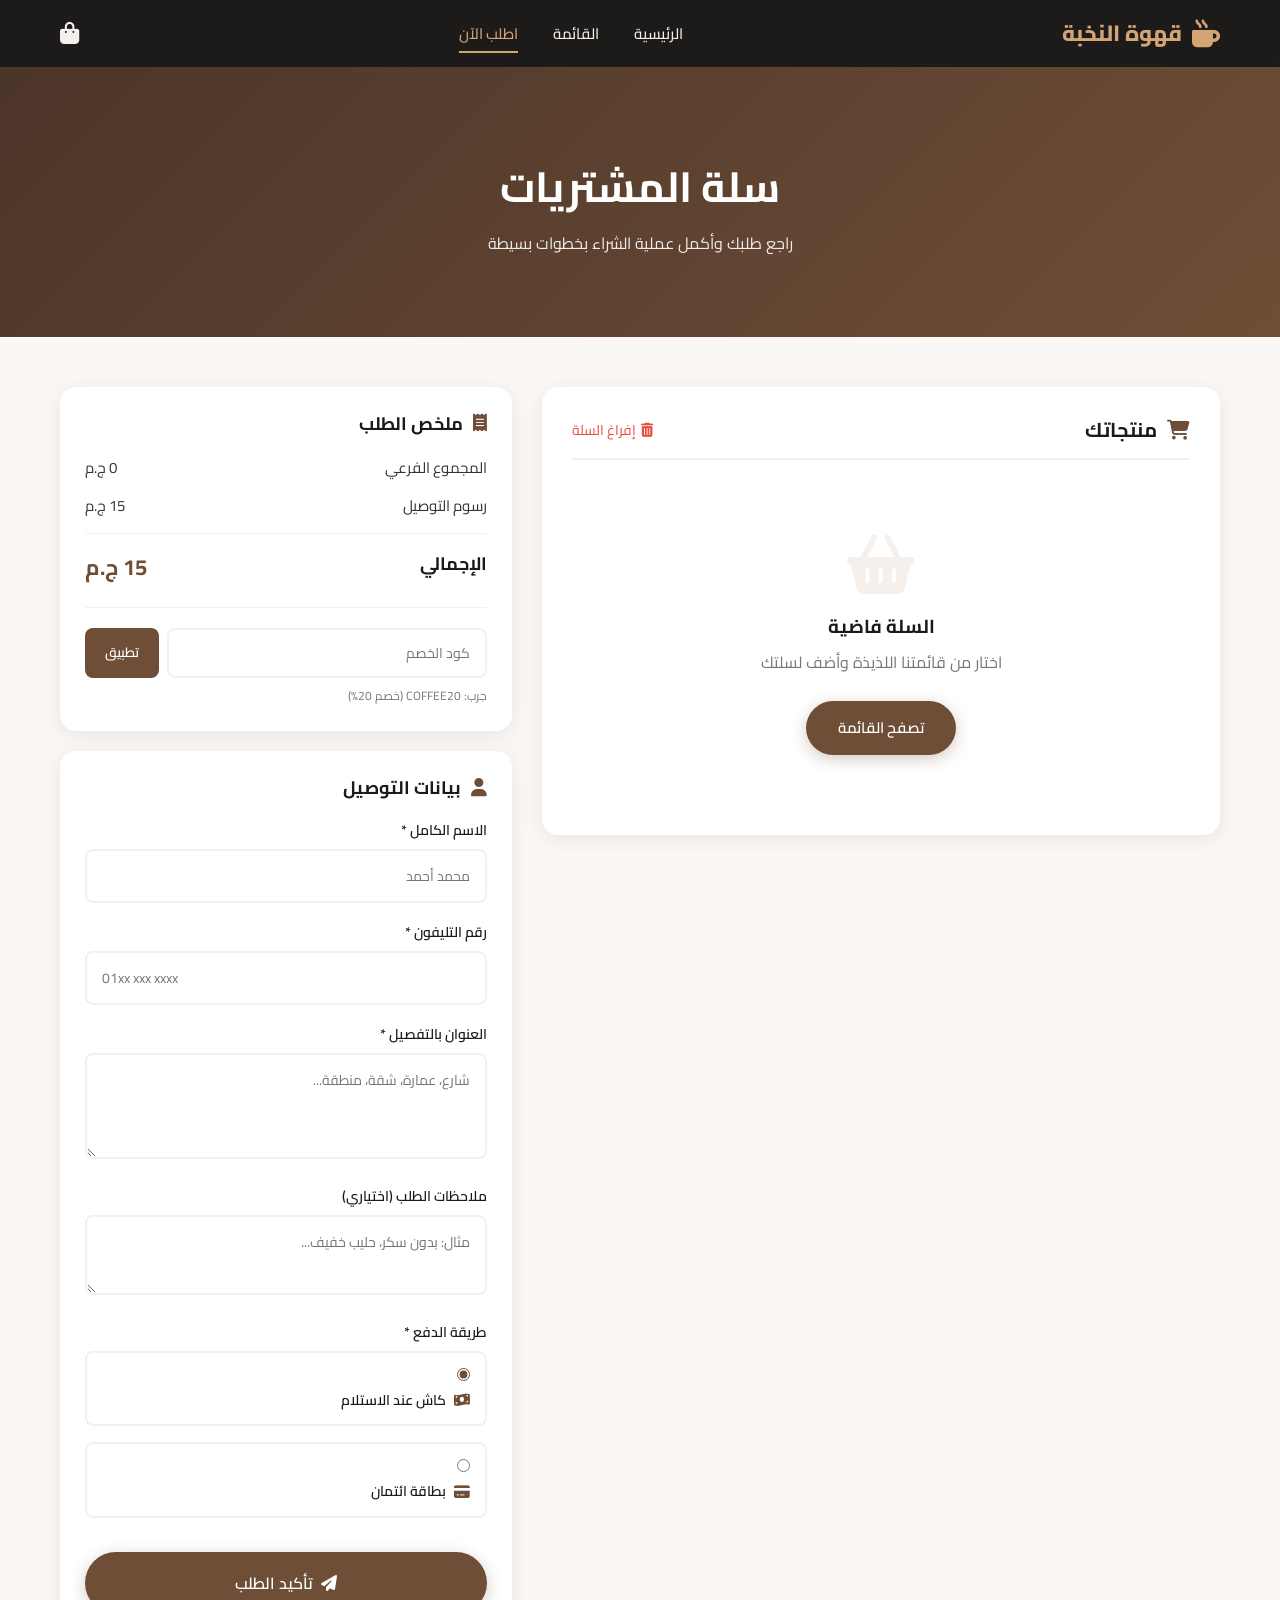
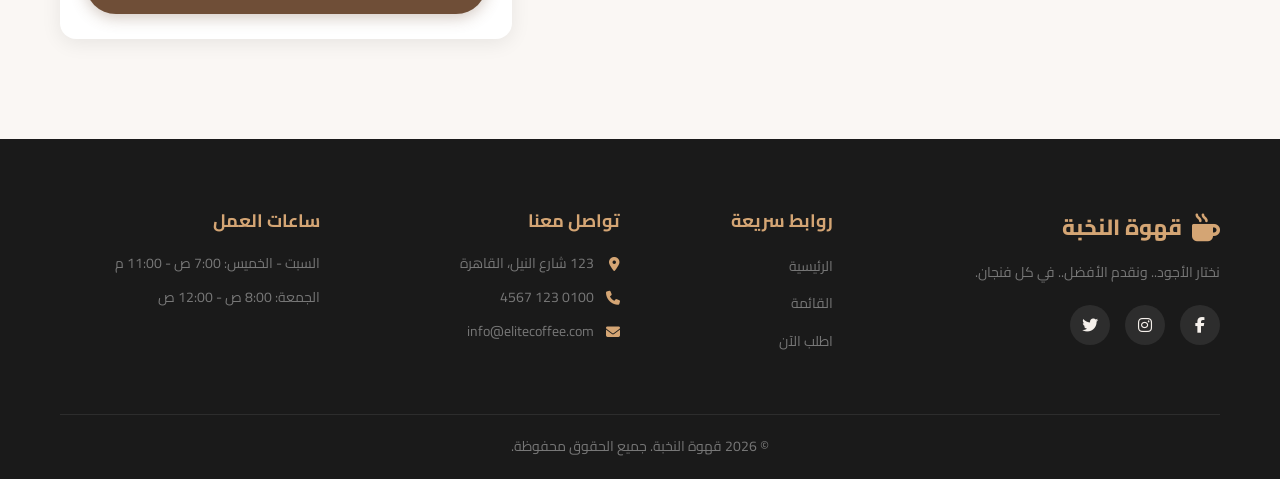
<file: order.html>
<!DOCTYPE html>
<html lang="ar" dir="rtl">
<head>
    <meta charset="UTF-8">
    <meta name="viewport" content="width=device-width, initial-scale=1.0">
    <title>قهوة النخبة | اطلب الآن</title>
    <link rel="stylesheet" href="style.css">
    <link href="https://fonts.googleapis.com/css2?family=Cairo:wght@300;400;600;700;800&display=swap" rel="stylesheet">
    <link rel="stylesheet" href="https://cdnjs.cloudflare.com/ajax/libs/font-awesome/6.4.0/css/all.min.css">
<base target="_blank">
</head>
<body>
    <!-- Navbar -->
    <nav class="navbar">
        <div class="container">
            <a href="index.html" target="_parent" class="logo">
                <i class="fas fa-mug-hot"></i>
                <span>قهوة النخبة</span>
            </a>
            <ul class="nav-links">
                <li><a href="index.html" target="_parent">الرئيسية</a></li>
                <li><a href="menu.html" target="_parent">القائمة</a></li>
                <li><a href="order.html" target="_parent" class="active">اطلب الآن</a></li>
            </ul>
            <a href="order.html" target="_parent" class="cart-icon">
                <i class="fas fa-shopping-bag"></i>
                <span class="cart-count">0</span>
            </a>
        </div>
    </nav>

    <!-- Order Header -->
    <section class="page-header order-header">
        <div class="page-header-content">
            <h1>سلة المشتريات</h1>
            <p>راجع طلبك وأكمل عملية الشراء بخطوات بسيطة</p>
        </div>
    </section>

    <!-- Order Content -->
    <section class="order-content">
        <div class="container">
            <div class="order-grid">
                <!-- Cart Items -->
                <div class="cart-section">
                    <div class="cart-header">
                        <h2><i class="fas fa-shopping-cart"></i> منتجاتك</h2>
                        <button class="btn-clear" onclick="clearCart()">
                            <i class="fas fa-trash-alt"></i> إفراغ السلة
                        </button>
                    </div>

                    <div class="cart-items" id="cartItems">
                        <!-- Cart items will be loaded here by JS -->
                        <div class="cart-empty">
                            <i class="fas fa-shopping-basket"></i>
                            <h3>السلة فاضية</h3>
                            <p>اختار من قائمتنا اللذيذة وأضف لسلتك</p>
                            <a href="menu.html" target="_parent" class="btn btn-primary">تصفح القائمة</a>
                        </div>
                    </div>
                </div>

                <!-- Order Summary -->
                <div class="order-summary">
                    <div class="summary-card">
                        <h2><i class="fas fa-receipt"></i> ملخص الطلب</h2>

                        <div class="summary-row">
                            <span>المجموع الفرعي</span>
                            <span id="subtotal">0 ج.م</span>
                        </div>
                        <div class="summary-row">
                            <span>رسوم التوصيل</span>
                            <span id="deliveryFee">15 ج.م</span>
                        </div>
                        <div class="summary-row discount-row" id="discountRow" style="display:none;">
                            <span>الخصم</span>
                            <span id="discountAmount">-0 ج.م</span>
                        </div>
                        <div class="summary-divider"></div>
                        <div class="summary-row total-row">
                            <span>الإجمالي</span>
                            <span id="total">15 ج.م</span>
                        </div>

                        <!-- Promo Code -->
                        <div class="promo-section">
                            <div class="promo-input-group">
                                <input type="text" id="promoCode" placeholder="كود الخصم">
                                <button onclick="applyPromo()">تطبيق</button>
                            </div>
                            <p class="promo-hint">جرب: COFFEE20 (خصم 20%)</p>
                        </div>
                    </div>

                    <!-- Checkout Form -->
                    <div class="checkout-card">
                        <h2><i class="fas fa-user"></i> بيانات التوصيل</h2>
                        <form id="checkoutForm" onsubmit="submitOrder(event)">
                            <div class="form-group">
                                <label>الاسم الكامل *</label>
                                <input type="text" id="customerName" required placeholder="محمد أحمد">
                            </div>
                            <div class="form-group">
                                <label>رقم التليفون *</label>
                                <input type="tel" id="customerPhone" required placeholder="01xx xxx xxxx">
                            </div>
                            <div class="form-group">
                                <label>العنوان بالتفصيل *</label>
                                <textarea id="customerAddress" required rows="3" placeholder="شارع، عمارة، شقة، منطقة..."></textarea>
                            </div>
                            <div class="form-group">
                                <label>ملاحظات الطلب (اختياري)</label>
                                <textarea id="orderNotes" rows="2" placeholder="مثال: بدون سكر، حليب خفيف..."></textarea>
                            </div>
                            <div class="form-group">
                                <label>طريقة الدفع *</label>
                                <div class="payment-options">
                                    <label class="payment-option">
                                        <input type="radio" name="payment" value="cash" checked>
                                        <span><i class="fas fa-money-bill-wave"></i> كاش عند الاستلام</span>
                                    </label>
                                    <label class="payment-option">
                                        <input type="radio" name="payment" value="card">
                                        <span><i class="fas fa-credit-card"></i> بطاقة ائتمان</span>
                                    </label>
                                </div>
                            </div>
                            <button type="submit" class="btn btn-primary btn-checkout">
                                <i class="fas fa-paper-plane"></i> تأكيد الطلب
                            </button>
                        </form>
                    </div>
                </div>
            </div>
        </div>
    </section>

    <!-- Order Success Modal -->
    <div class="modal" id="successModal">
        <div class="modal-content">
            <div class="modal-icon">
                <i class="fas fa-check-circle"></i>
            </div>
            <h2>تم تأكيد طلبك بنجاح!</h2>
            <p>رقم الطلب: <strong id="orderNumber">#12345</strong></p>
            <p>هنتواصل معاك خلال دقايق لتأكيد الطلب</p>
            <div class="modal-actions">
                <a href="index.html" target="_parent" class="btn btn-primary">الرجوع للرئيسية</a>
                <a href="menu.html" target="_parent" class="btn btn-outline">اطلب تاني</a>
            </div>
        </div>
    </div>

    <!-- Footer -->
    <footer class="footer">
        <div class="container">
            <div class="footer-grid">
                <div class="footer-brand">
                    <a href="index.html" class="logo">
                        <i class="fas fa-mug-hot"></i>
                        <span>قهوة النخبة</span>
                    </a>
                    <p>نختار الأجود.. ونقدم الأفضل.. في كل فنجان.</p>
                    <div class="social-links">
                        <a href="#"><i class="fab fa-facebook-f"></i></a>
                        <a href="#"><i class="fab fa-instagram"></i></a>
                        <a href="#"><i class="fab fa-twitter"></i></a>
                    </div>
                </div>
                <div class="footer-links">
                    <h4>روابط سريعة</h4>
                    <ul>
                        <li><a href="index.html"target="_parent" >الرئيسية</a></li>
                        <li><a href="menu.html" target="_parent" >القائمة</a></li>
                        <li><a href="order.html"target="_parent" >اطلب الآن</a></li>
                    </ul>
                </div>
                <div class="footer-contact">
                    <h4>تواصل معنا</h4>
                    <p><i class="fas fa-map-marker-alt"></i> 123 شارع النيل، القاهرة</p>
                    <p><i class="fas fa-phone"></i> 0100 123 4567</p>
                    <p><i class="fas fa-envelope"></i> info@elitecoffee.com</p>
                </div>
                <div class="footer-hours">
                    <h4>ساعات العمل</h4>
                    <p>السبت - الخميس: 7:00 ص - 11:00 م</p>
                    <p>الجمعة: 8:00 ص - 12:00 ص</p>
                </div>
            </div>
            <div class="footer-bottom">
                <p>© 2026 قهوة النخبة. جميع الحقوق محفوظة.</p>
            </div>
        </div>
    </footer>

    <script src="script.js"></script>
</body>
</html>
</file>
<file: style.css>
/* ============================================
   COFFEE SHOP - ELITE COFFEE
   Modern, Organized, RTL Arabic Stylesheet
   ============================================ */

/* Reset & Base */
*, *::before, *::after {
    margin: 0;
    padding: 0;
    box-sizing: border-box;
}

:root {
    --primary: #6F4E37;
    --primary-dark: #4A3428;
    --primary-light: #8B6914;
    --secondary: #D4A574;
    --accent: #C68B59;
    --dark: #1A1A1A;
    --dark-light: #2D2D2D;
    --light: #F5F0EB;
    --lighter: #FAF7F4;
    --white: #FFFFFF;
    --text: #333333;
    --text-light: #777777;
    --success: #27ae60;
    --danger: #e74c3c;
    --shadow: 0 4px 20px rgba(0,0,0,0.08);
    --shadow-hover: 0 8px 30px rgba(0,0,0,0.15);
    --radius: 16px;
    --radius-sm: 8px;
    --transition: all 0.3s ease;
}

html {
    scroll-behavior: smooth;
}

body {
    font-family: 'Cairo', sans-serif;
    background: var(--lighter);
    color: var(--text);
    line-height: 1.7;
    overflow-x: hidden;
}

.container {
    max-width: 1200px;
    margin: 0 auto;
    padding: 0 20px;
}

/* Typography */
h1, h2, h3, h4 {
    font-weight: 700;
    line-height: 1.3;
}

a {
    text-decoration: none;
    color: inherit;
}

ul {
    list-style: none;
}

img {
    max-width: 100%;
    display: block;
}

/* Buttons */
.btn {
    display: inline-flex;
    align-items: center;
    gap: 8px;
    padding: 14px 32px;
    border-radius: 50px;
    font-weight: 600;
    font-size: 15px;
    cursor: pointer;
    border: none;
    transition: var(--transition);
    font-family: 'Cairo', sans-serif;
}

.btn-primary {
    background: var(--primary);
    color: var(--white);
    box-shadow: 0 4px 15px rgba(111, 78, 55, 0.3);
}

.btn-primary:hover {
    background: var(--primary-dark);
    transform: translateY(-2px);
    box-shadow: 0 6px 20px rgba(111, 78, 55, 0.4);
}

.btn-outline {
    background: transparent;
    color: var(--white);
    border: 2px solid var(--white);
}

.btn-outline:hover {
    background: var(--white);
    color: var(--primary);
}

.text-center {
    text-align: center;
}

/* ============================================
   NAVBAR
   ============================================ */
.navbar {
    position: fixed;
    top: 0;
    left: 0;
    right: 0;
    z-index: 1000;
    background: rgba(26, 26, 26, 0.95);
    backdrop-filter: blur(10px);
    padding: 15px 0;
    transition: var(--transition);
}

.navbar .container {
    display: flex;
    align-items: center;
    justify-content: space-between;
}

.logo {
    display: flex;
    align-items: center;
    gap: 10px;
    font-size: 22px;
    font-weight: 800;
    color: var(--secondary);
}

.logo i {
    font-size: 28px;
    color: var(--secondary);
}

.nav-links {
    display: flex;
    gap: 35px;
}

.nav-links a {
    color: var(--light);
    font-weight: 500;
    font-size: 15px;
    position: relative;
    padding: 5px 0;
    transition: var(--transition);
}

.nav-links a::after {
    content: '';
    position: absolute;
    bottom: 0;
    right: 0;
    width: 0;
    height: 2px;
    background: var(--secondary);
    transition: var(--transition);
}

.nav-links a:hover,
.nav-links a.active {
    color: var(--secondary);
}

.nav-links a:hover::after,
.nav-links a.active::after {
    width: 100%;
}

.cart-icon {
    position: relative;
    color: var(--light);
    font-size: 22px;
    transition: var(--transition);
}

.cart-icon:hover {
    color: var(--secondary);
}

.cart-count {
    position: absolute;
    top: -8px;
    right: -8px;
    background: var(--danger);
    color: var(--white);
    font-size: 11px;
    font-weight: 700;
    width: 20px;
    height: 20px;
    border-radius: 50%;
    display: flex;
    align-items: center;
    justify-content: center;
}

/* ============================================
   HERO SECTION
   ============================================ */
.hero {
    position: relative;
    height: 100vh;
    min-height: 600px;
    display: flex;
    align-items: center;
    justify-content: center;
    background: url('https://images.unsplash.com/photo-1497935586351-b67a49e012bf?w=1920&h=1080&fit=crop') center/cover no-repeat;
    overflow: hidden;
}

.hero-overlay {
    position: absolute;
    inset: 0;
    background: linear-gradient(135deg, rgba(26,26,26,0.85) 0%, rgba(74,52,40,0.75) 100%);
}

.hero-content {
    position: relative;
    z-index: 2;
    text-align: center;
    color: var(--white);
    max-width: 800px;
    padding: 0 20px;
    animation: fadeInUp 1s ease;
}

.hero-content h1 {
    font-size: clamp(32px, 5vw, 56px);
    margin-bottom: 20px;
    text-shadow: 2px 2px 10px rgba(0,0,0,0.3);
}

.hero-content p {
    font-size: clamp(16px, 2vw, 20px);
    margin-bottom: 40px;
    opacity: 0.9;
    line-height: 1.8;
}

.hero-buttons {
    display: flex;
    gap: 20px;
    justify-content: center;
    flex-wrap: wrap;
}

.scroll-down {
    position: absolute;
    bottom: 30px;
    left: 50%;
    transform: translateX(-50%);
    color: var(--white);
    font-size: 24px;
    animation: bounce 2s infinite;
    cursor: pointer;
    z-index: 2;
    opacity: 0.7;
}

@keyframes bounce {
    0%, 20%, 50%, 80%, 100% { transform: translateX(-50%) translateY(0); }
    40% { transform: translateX(-50%) translateY(-15px); }
    60% { transform: translateX(-50%) translateY(-8px); }
}

@keyframes fadeInUp {
    from { opacity: 0; transform: translateY(30px); }
    to { opacity: 1; transform: translateY(0); }
}

/* ============================================
   SECTION HEADER
   ============================================ */
.section-header {
    text-align: center;
    margin-bottom: 50px;
}

.section-tag {
    display: inline-block;
    color: var(--primary);
    font-weight: 600;
    font-size: 14px;
    text-transform: uppercase;
    letter-spacing: 2px;
    margin-bottom: 10px;
    position: relative;
}

.section-tag::before,
.section-tag::after {
    content: '—';
    margin: 0 10px;
    color: var(--secondary);
}

.section-header h2 {
    font-size: clamp(24px, 3vw, 36px);
    color: var(--dark);
}

/* ============================================
   FEATURES SECTION
   ============================================ */
.features {
    padding: 100px 0;
    background: var(--white);
}

.features-grid {
    display: grid;
    grid-template-columns: repeat(auto-fit, minmax(250px, 1fr));
    gap: 30px;
}

.feature-card {
    text-align: center;
    padding: 40px 25px;
    border-radius: var(--radius);
    background: var(--lighter);
    transition: var(--transition);
    border: 1px solid transparent;
}

.feature-card:hover {
    transform: translateY(-8px);
    box-shadow: var(--shadow-hover);
    border-color: var(--secondary);
    background: var(--white);
}

.feature-icon {
    width: 70px;
    height: 70px;
    border-radius: 50%;
    background: linear-gradient(135deg, var(--primary), var(--accent));
    display: flex;
    align-items: center;
    justify-content: center;
    margin: 0 auto 20px;
    color: var(--white);
    font-size: 28px;
}

.feature-card h3 {
    font-size: 20px;
    margin-bottom: 12px;
    color: var(--dark);
}

.feature-card p {
    color: var(--text-light);
    font-size: 14px;
}

/* ============================================
   POPULAR PREVIEW
   ============================================ */
.popular-preview {
    padding: 100px 0;
    background: var(--lighter);
}

.popular-grid {
    display: grid;
    grid-template-columns: repeat(auto-fit, minmax(220px, 1fr));
    gap: 25px;
    margin-bottom: 40px;
}

.popular-item {
    background: var(--white);
    border-radius: var(--radius);
    overflow: hidden;
    box-shadow: var(--shadow);
    transition: var(--transition);
}

.popular-item:hover {
    transform: translateY(-8px);
    box-shadow: var(--shadow-hover);
}

.popular-item img {
    width: 100%;
    height: 220px;
    object-fit: cover;
    transition: var(--transition);
}

.popular-item:hover img {
    transform: scale(1.05);
}

.popular-info {
    padding: 20px;
    text-align: center;
}

.popular-info h3 {
    font-size: 18px;
    margin-bottom: 8px;
    color: var(--dark);
}

.price {
    color: var(--primary);
    font-weight: 700;
    font-size: 18px;
}

/* ============================================
   ABOUT SECTION
   ============================================ */
.about {
    padding: 100px 0;
    background: var(--white);
}

.about-grid {
    display: grid;
    grid-template-columns: 1fr 1fr;
    gap: 60px;
    align-items: center;
}

.about-image {
    position: relative;
    border-radius: var(--radius);
    overflow: hidden;
    box-shadow: var(--shadow-hover);
}

.about-image img {
    width: 100%;
    height: 100%;
    object-fit: cover;
    border-radius: var(--radius);
}

.about-image::before {
    content: '';
    position: absolute;
    top: -20px;
    right: -20px;
    width: 100%;
    height: 100%;
    border: 3px solid var(--secondary);
    border-radius: var(--radius);
    z-index: -1;
}

.about-content h2 {
    font-size: clamp(24px, 3vw, 32px);
    margin-bottom: 20px;
    color: var(--dark);
}

.about-content p {
    color: var(--text-light);
    margin-bottom: 15px;
    font-size: 15px;
}

.about-stats {
    display: flex;
    gap: 40px;
    margin-top: 30px;
}

.stat {
    text-align: center;
}

.stat-num {
    display: block;
    font-size: 32px;
    font-weight: 800;
    color: var(--primary);
}

.stat-label {
    font-size: 14px;
    color: var(--text-light);
}

/* ============================================
   FOOTER
   ============================================ */
.footer {
    background: var(--dark);
    color: var(--light);
    padding: 70px 0 0;
}

.footer-grid {
    display: grid;
    grid-template-columns: 2fr 1fr 1.5fr 1.5fr;
    gap: 40px;
    margin-bottom: 50px;
}

.footer-brand .logo {
    margin-bottom: 15px;
    display: inline-flex;
}

.footer-brand p {
    color: var(--text-light);
    margin-bottom: 20px;
    font-size: 14px;
}

.social-links {
    display: flex;
    gap: 15px;
}

.social-links a {
    width: 40px;
    height: 40px;
    border-radius: 50%;
    background: var(--dark-light);
    display: flex;
    align-items: center;
    justify-content: center;
    color: var(--light);
    transition: var(--transition);
}

.social-links a:hover {
    background: var(--primary);
    color: var(--white);
    transform: translateY(-3px);
}

.footer-links h4,
.footer-contact h4,
.footer-hours h4 {
    font-size: 18px;
    margin-bottom: 20px;
    color: var(--secondary);
}

.footer-links ul li {
    margin-bottom: 10px;
}

.footer-links ul li a {
    color: var(--text-light);
    transition: var(--transition);
    font-size: 14px;
}

.footer-links ul li a:hover {
    color: var(--secondary);
    padding-right: 5px;
}

.footer-contact p,
.footer-hours p {
    margin-bottom: 10px;
    font-size: 14px;
    color: var(--text-light);
    display: flex;
    align-items: center;
    gap: 10px;
}

.footer-contact p i {
    color: var(--secondary);
    width: 16px;
}

.footer-bottom {
    border-top: 1px solid var(--dark-light);
    padding: 20px 0;
    text-align: center;
    color: var(--text-light);
    font-size: 14px;
}

/* ============================================
   PAGE HEADER (Menu & Order)
   ============================================ */
.page-header {
    padding: 160px 0 80px;
    background: linear-gradient(135deg, var(--primary-dark) 0%, var(--primary) 100%);
    text-align: center;
    color: var(--white);
    position: relative;
    overflow: hidden;
}

.page-header::before {
    content: '';
    position: absolute;
    top: 0;
    left: 0;
    right: 0;
    bottom: 0;
    background: url('https://images.unsplash.com/photo-1447933601403-0c6688de566e?w=1920&h=600&fit=crop') center/cover;
    opacity: 0.15;
}

.page-header-content {
    position: relative;
    z-index: 1;
}

.page-header h1 {
    font-size: clamp(28px, 4vw, 42px);
    margin-bottom: 15px;
}

.page-header p {
    font-size: 16px;
    opacity: 0.9;
    max-width: 500px;
    margin: 0 auto;
}

/* ============================================
   MENU FILTER
   ============================================ */
.menu-filter {
    padding: 30px 0;
    background: var(--white);
    position: sticky;
    top: 65px;
    z-index: 100;
    box-shadow: 0 2px 10px rgba(0,0,0,0.05);
}

.filter-buttons {
    display: flex;
    gap: 12px;
    justify-content: center;
    flex-wrap: wrap;
}

.filter-btn {
    padding: 10px 24px;
    border-radius: 50px;
    border: 2px solid var(--light);
    background: var(--white);
    color: var(--text);
    font-family: 'Cairo', sans-serif;
    font-weight: 600;
    font-size: 14px;
    cursor: pointer;
    transition: var(--transition);
}

.filter-btn:hover,
.filter-btn.active {
    background: var(--primary);
    color: var(--white);
    border-color: var(--primary);
    box-shadow: 0 4px 12px rgba(111, 78, 55, 0.3);
}

/* ============================================
   MENU CONTENT
   ============================================ */
.menu-content {
    padding: 50px 0 100px;
    background: var(--lighter);
}

.menu-category {
    margin-bottom: 60px;
}

.category-header {
    display: flex;
    align-items: center;
    gap: 15px;
    margin-bottom: 30px;
    padding-bottom: 15px;
    border-bottom: 2px solid var(--secondary);
}

.category-header i {
    font-size: 28px;
    color: var(--primary);
}

.category-header h2 {
    font-size: 24px;
    color: var(--dark);
}

.menu-grid {
    display: grid;
    grid-template-columns: repeat(auto-fill, minmax(280px, 1fr));
    gap: 25px;
}

.menu-item {
    background: var(--white);
    border-radius: var(--radius);
    overflow: hidden;
    box-shadow: var(--shadow);
    transition: var(--transition);
    display: flex;
    flex-direction: column;
}

.menu-item:hover {
    transform: translateY(-5px);
    box-shadow: var(--shadow-hover);
}

.menu-item-image {
    height: 200px;
    overflow: hidden;
}

.menu-item-image img {
    width: 100%;
    height: 100%;
    object-fit: cover;
    transition: var(--transition);
}

.menu-item:hover .menu-item-image img {
    transform: scale(1.08);
}

.menu-item-info {
    padding: 20px;
    flex: 1;
    display: flex;
    flex-direction: column;
}

.menu-item-header {
    display: flex;
    justify-content: space-between;
    align-items: flex-start;
    margin-bottom: 10px;
    gap: 10px;
}

.menu-item-header h3 {
    font-size: 18px;
    color: var(--dark);
}

.menu-item-price {
    font-size: 18px;
    font-weight: 700;
    color: var(--primary);
    white-space: nowrap;
}

.menu-item-desc {
    font-size: 14px;
    color: var(--text-light);
    margin-bottom: 15px;
    flex: 1;
}

.btn-add {
    width: 100%;
    padding: 12px;
    border-radius: var(--radius-sm);
    border: none;
    background: var(--primary);
    color: var(--white);
    font-family: 'Cairo', sans-serif;
    font-weight: 600;
    font-size: 14px;
    cursor: pointer;
    transition: var(--transition);
    display: flex;
    align-items: center;
    justify-content: center;
    gap: 8px;
}

.btn-add:hover {
    background: var(--primary-dark);
    transform: scale(1.02);
}

/* Cart Floating Button */
.cart-floating {
    position: fixed;
    bottom: 30px;
    left: 30px;
    width: 60px;
    height: 60px;
    border-radius: 50%;
    background: var(--primary);
    color: var(--white);
    display: flex;
    align-items: center;
    justify-content: center;
    font-size: 24px;
    box-shadow: 0 4px 20px rgba(111, 78, 55, 0.4);
    z-index: 999;
    transition: var(--transition);
    animation: pulse 2s infinite;
}

.cart-floating:hover {
    transform: scale(1.1);
    background: var(--primary-dark);
}

.cart-floating-count {
    position: absolute;
    top: -5px;
    right: -5px;
    background: var(--danger);
    color: var(--white);
    font-size: 12px;
    font-weight: 700;
    width: 22px;
    height: 22px;
    border-radius: 50%;
    display: flex;
    align-items: center;
    justify-content: center;
}

@keyframes pulse {
    0% { box-shadow: 0 0 0 0 rgba(111, 78, 55, 0.4); }
    70% { box-shadow: 0 0 0 15px rgba(111, 78, 55, 0); }
    100% { box-shadow: 0 0 0 0 rgba(111, 78, 55, 0); }
}

/* ============================================
   ORDER PAGE
   ============================================ */
.order-content {
    padding: 50px 0 100px;
    background: var(--lighter);
}

.order-grid {
    display: grid;
    grid-template-columns: 1.5fr 1fr;
    gap: 30px;
}

/* Cart Section */
.cart-section {
    background: var(--white);
    border-radius: var(--radius);
    padding: 30px;
    box-shadow: var(--shadow);
    height: fit-content;
}

.cart-header {
    display: flex;
    justify-content: space-between;
    align-items: center;
    margin-bottom: 25px;
    padding-bottom: 15px;
    border-bottom: 2px solid var(--light);
}

.cart-header h2 {
    font-size: 20px;
    color: var(--dark);
    display: flex;
    align-items: center;
    gap: 10px;
}

.cart-header h2 i {
    color: var(--primary);
}

.btn-clear {
    background: none;
    border: none;
    color: var(--danger);
    font-family: 'Cairo', sans-serif;
    font-size: 14px;
    cursor: pointer;
    display: flex;
    align-items: center;
    gap: 5px;
    transition: var(--transition);
}

.btn-clear:hover {
    opacity: 0.8;
}

/* Cart Empty */
.cart-empty {
    text-align: center;
    padding: 50px 20px;
}

.cart-empty i {
    font-size: 60px;
    color: var(--light);
    margin-bottom: 20px;
}

.cart-empty h3 {
    color: var(--dark);
    margin-bottom: 10px;
}

.cart-empty p {
    color: var(--text-light);
    margin-bottom: 25px;
}

/* Cart Item */
.cart-item {
    display: flex;
    gap: 15px;
    padding: 20px 0;
    border-bottom: 1px solid var(--light);
    align-items: center;
}

.cart-item:last-child {
    border-bottom: none;
}

.cart-item-image {
    width: 80px;
    height: 80px;
    border-radius: var(--radius-sm);
    overflow: hidden;
    flex-shrink: 0;
}

.cart-item-image img {
    width: 100%;
    height: 100%;
    object-fit: cover;
}

.cart-item-details {
    flex: 1;
}

.cart-item-details h4 {
    font-size: 16px;
    color: var(--dark);
    margin-bottom: 5px;
}

.cart-item-details .item-price {
    color: var(--primary);
    font-weight: 700;
    font-size: 15px;
}

.cart-item-actions {
    display: flex;
    align-items: center;
    gap: 10px;
}

.qty-btn {
    width: 30px;
    height: 30px;
    border-radius: 50%;
    border: 1px solid var(--light);
    background: var(--white);
    color: var(--text);
    font-size: 16px;
    cursor: pointer;
    display: flex;
    align-items: center;
    justify-content: center;
    transition: var(--transition);
}

.qty-btn:hover {
    background: var(--primary);
    color: var(--white);
    border-color: var(--primary);
}

.qty-value {
    font-weight: 700;
    font-size: 16px;
    min-width: 24px;
    text-align: center;
}

.btn-remove {
    background: none;
    border: none;
    color: var(--danger);
    font-size: 18px;
    cursor: pointer;
    margin-right: 10px;
    transition: var(--transition);
}

.btn-remove:hover {
    transform: scale(1.2);
}

/* Order Summary */
.order-summary {
    display: flex;
    flex-direction: column;
    gap: 20px;
}

.summary-card,
.checkout-card {
    background: var(--white);
    border-radius: var(--radius);
    padding: 25px;
    box-shadow: var(--shadow);
}

.summary-card h2,
.checkout-card h2 {
    font-size: 18px;
    color: var(--dark);
    margin-bottom: 20px;
    display: flex;
    align-items: center;
    gap: 10px;
}

.summary-card h2 i,
.checkout-card h2 i {
    color: var(--primary);
}

.summary-row {
    display: flex;
    justify-content: space-between;
    margin-bottom: 12px;
    font-size: 15px;
    color: var(--text);
}

.discount-row {
    color: var(--success);
    font-weight: 600;
}

.summary-divider {
    height: 1px;
    background: var(--light);
    margin: 15px 0;
}

.total-row {
    font-size: 18px;
    font-weight: 700;
    color: var(--dark);
}

.total-row span:last-child {
    color: var(--primary);
    font-size: 22px;
}

/* Promo Section */
.promo-section {
    margin-top: 20px;
    padding-top: 20px;
    border-top: 1px solid var(--light);
}

.promo-input-group {
    display: flex;
    gap: 8px;
}

.promo-input-group input {
    flex: 1;
    padding: 10px 15px;
    border: 2px solid var(--light);
    border-radius: var(--radius-sm);
    font-family: 'Cairo', sans-serif;
    font-size: 14px;
    transition: var(--transition);
}

.promo-input-group input:focus {
    outline: none;
    border-color: var(--primary);
}

.promo-input-group button {
    padding: 10px 20px;
    background: var(--primary);
    color: var(--white);
    border: none;
    border-radius: var(--radius-sm);
    font-family: 'Cairo', sans-serif;
    font-weight: 600;
    cursor: pointer;
    transition: var(--transition);
}

.promo-input-group button:hover {
    background: var(--primary-dark);
}

.promo-hint {
    font-size: 12px;
    color: var(--text-light);
    margin-top: 8px;
}

/* Checkout Form */
.form-group {
    margin-bottom: 18px;
}

.form-group label {
    display: block;
    margin-bottom: 6px;
    font-weight: 600;
    font-size: 14px;
    color: var(--dark);
}

.form-group input,
.form-group textarea {
    width: 100%;
    padding: 12px 15px;
    border: 2px solid var(--light);
    border-radius: var(--radius-sm);
    font-family: 'Cairo', sans-serif;
    font-size: 14px;
    transition: var(--transition);
    resize: vertical;
}

.form-group input:focus,
.form-group textarea:focus {
    outline: none;
    border-color: var(--primary);
    box-shadow: 0 0 0 3px rgba(111, 78, 55, 0.1);
}

.payment-options {
    display: flex;
    flex-direction: column;
    gap: 10px;
}

.payment-option {
    display: flex;
    align-items: center;
    gap: 10px;
    padding: 12px 15px;
    border: 2px solid var(--light);
    border-radius: var(--radius-sm);
    cursor: pointer;
    transition: var(--transition);
}

.payment-option:hover {
    border-color: var(--secondary);
}

.payment-option input[type="radio"] {
    width: auto;
    accent-color: var(--primary);
}

.payment-option span {
    display: flex;
    align-items: center;
    gap: 8px;
    font-size: 14px;
}

.payment-option span i {
    color: var(--primary);
}

.btn-checkout {
    width: 100%;
    justify-content: center;
    margin-top: 10px;
    font-size: 16px;
    padding: 16px;
}

/* Modal */
.modal {
    display: none;
    position: fixed;
    inset: 0;
    background: rgba(0,0,0,0.6);
    z-index: 2000;
    align-items: center;
    justify-content: center;
    padding: 20px;
}

.modal.active {
    display: flex;
}

.modal-content {
    background: var(--white);
    border-radius: var(--radius);
    padding: 50px 40px;
    text-align: center;
    max-width: 450px;
    width: 100%;
    animation: modalIn 0.3s ease;
}

@keyframes modalIn {
    from { opacity: 0; transform: scale(0.9); }
    to { opacity: 1; transform: scale(1); }
}

.modal-icon {
    font-size: 70px;
    color: var(--success);
    margin-bottom: 20px;
}

.modal-content h2 {
    font-size: 24px;
    color: var(--dark);
    margin-bottom: 15px;
}

.modal-content p {
    color: var(--text-light);
    margin-bottom: 8px;
    font-size: 15px;
}

.modal-actions {
    display: flex;
    gap: 15px;
    justify-content: center;
    margin-top: 30px;
}

/* ============================================
   RESPONSIVE
   ============================================ */
@media (max-width: 992px) {
    .about-grid {
        grid-template-columns: 1fr;
        gap: 40px;
    }

    .order-grid {
        grid-template-columns: 1fr;
    }

    .footer-grid {
        grid-template-columns: 1fr 1fr;
    }
}

@media (max-width: 768px) {
    .navbar .container {
        flex-wrap: wrap;
    }

    .nav-links {
        gap: 20px;
    }

    .nav-links a {
        font-size: 14px;
    }

    .features-grid {
        grid-template-columns: 1fr;
    }

    .about-stats {
        gap: 20px;
    }

    .footer-grid {
        grid-template-columns: 1fr;
        gap: 30px;
    }

    .filter-buttons {
        gap: 8px;
    }

    .filter-btn {
        padding: 8px 16px;
        font-size: 13px;
    }

    .menu-grid {
        grid-template-columns: 1fr;
    }

    .cart-item {
        flex-wrap: wrap;
    }

    .modal-actions {
        flex-direction: column;
    }

    .cart-floating {
        width: 50px;
        height: 50px;
        font-size: 20px;
        bottom: 20px;
        left: 20px;
    }
}

@media (max-width: 480px) {
    .hero-content h1 {
        font-size: 28px;
    }

    .hero-buttons {
        flex-direction: column;
        width: 100%;
    }

    .btn {
        width: 100%;
        justify-content: center;
    }

    .section-header h2 {
        font-size: 22px;
    }

    .cart-section,
    .summary-card,
    .checkout-card {
        padding: 20px;
    }
}

/* Smooth scroll padding for fixed nav */
html {
    scroll-padding-top: 80px;
}
</file>
